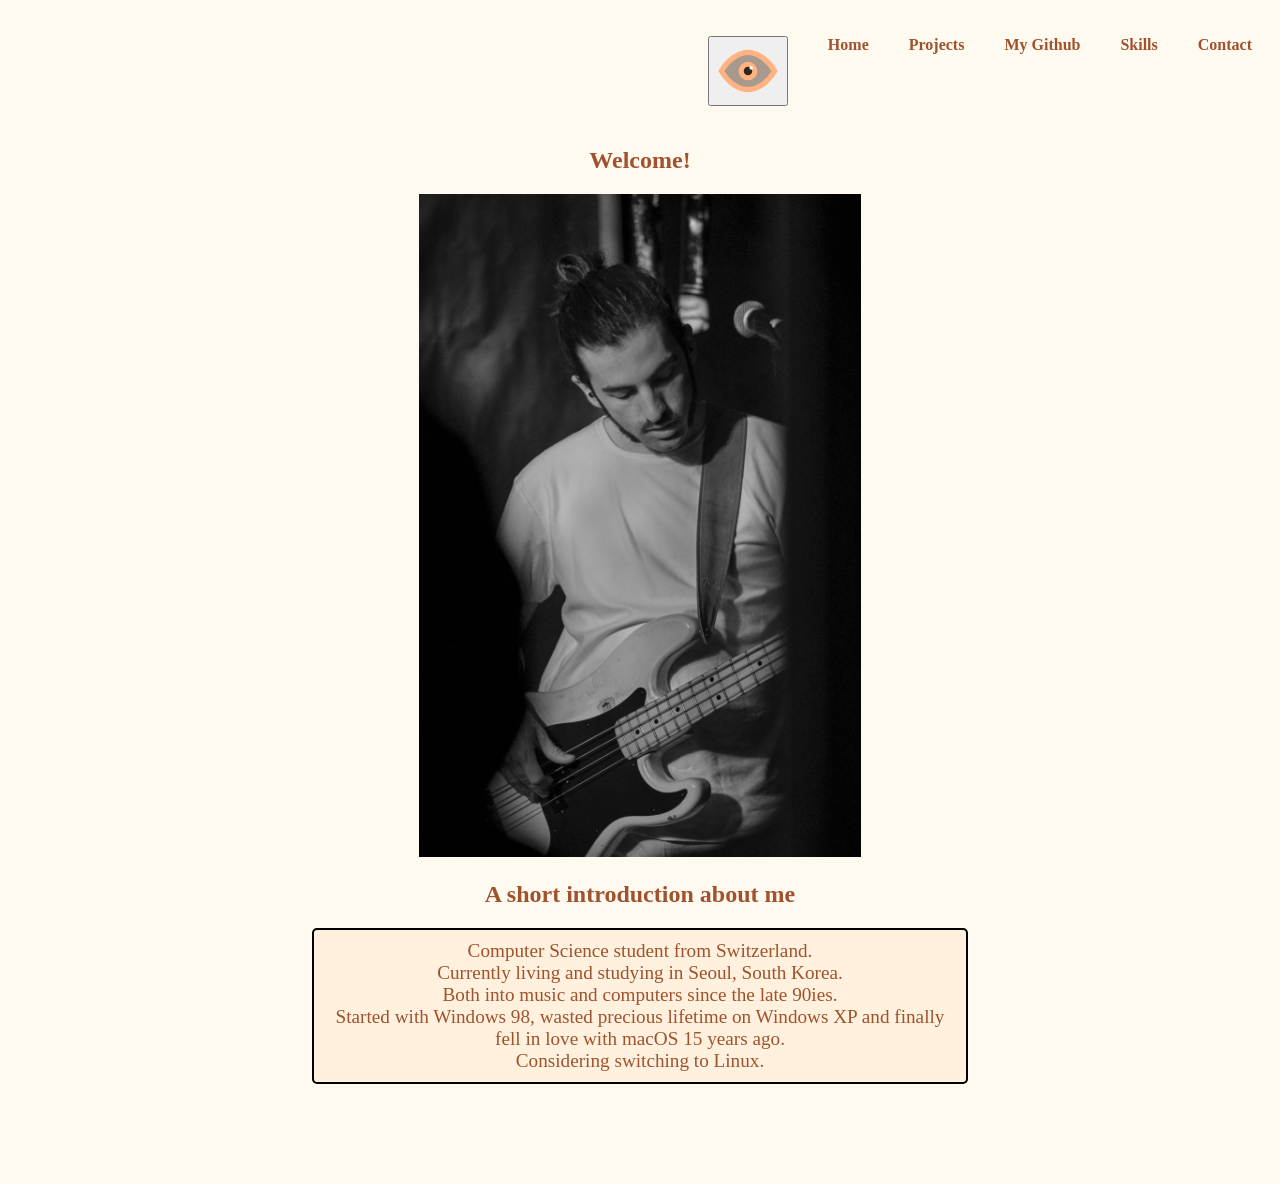
<file: index.html>
<!DOCTYPE html>
<html lang="en">

<head>
    <meta charset="UTF-8">
    <meta name="viewport" content="width=device-width, initial-scale=1.0">
    <title>The one and onle index HTML of my own portfolio website</title>
    <link rel="stylesheet" href="styles/styles.css">
    <script src="scripts/script.js"></script>


</head>

<body>
    <header>
        <nav>
            <ul>
                <li>
                    <button id="theme-toggle">
                        <!-- the eyey-shaped SVG graphics for the theme-switcher were generated by AI -->
                        <span class="icon-eye icon-eye-dark">
                            <!-- geschlossenes Auge (Dark Mode) -->
                            <!-- SVG hier einfügen -->
                             <svg width="64" height="64" viewBox="0 0 24 24" xmlns="http://www.w3.org/2000/svg">
                                <path d="M4 12C6.5 9 17.5 9 20 12" stroke="#a0522d" stroke-width="2.2" stroke-linecap="round"/>
                                <path d="M4 12C6.5 15 17.5 15 20 12" stroke="#a0522d" stroke-width="2.2" stroke-linecap="round" opacity="0.35"/>
                                
                                <!-- kleine verspielte Wimpern -->
                                <path d="M8 10L7 8M12 9V7M16 10L17 8" stroke="#a0522d" stroke-width="1.6" stroke-linecap="round"/>
                            </svg>
                        </span>
                    
                        <span class="icon-eye icon-eye-light">
                            <!-- geöffnetes Auge (Light Mode) -->
                            <!-- SVG hier einfügen -->
                             <svg class="eye-glow" width="64" height="64" viewBox="0 0 24 24" xmlns="http://www.w3.org/2000/svg">
                                <!-- Auge -->
                                <path d="M2 12C5 7 9 5 12 5C15 5 19 7 22 12C19 17 15 19 12 19C9 19 5 17 2 12Z"
                                        fill="#6b4f3d88" stroke="#ffb380" stroke-width="2"/>

                                <!-- Iris -->
                                <circle cx="12" cy="12" r="3.5" fill="#ffb380"/>
                                
                                <!-- Pupille -->
                                <circle cx="12" cy="12" r="1.6" fill="#2d251e"/>
                                
                                <!-- Glanz -->
                                <circle cx="13.2" cy="10.8" r="0.7" fill="white" opacity="0.9"/>
                            </svg>
                        </span>
                    </button>
                </li>
                <li><a href="index.html">Home</a></li>
                <li><a href="projects.html">Projects</a></li>
                <li><a href="myGithub.html">My Github</a></li>
                <li><a href="skills.html">Skills</a></li>
                <li><a href="contact.html">Contact</a></li>
            </ul>
        </nav>
    </header>

    <main>
        <section>
            <h1>Welcome!</h1>
            <img id="portrait-landing-page" src="images/HeroesTTO_Cuadro_17_kleiner.JPG"
                alt="a black and white photography of Benedict playing his 1978 Fender Precision Bass live in concert">
            <h2>A short introduction about me</h2>
            <p id="bio-landing-page"> Computer Science student from Switzerland. <br>
                Currently living and studying in Seoul, South Korea.<br>
                Both into music and computers since the late 90ies.<br>
                Started with Windows 98, wasted precious lifetime on Windows XP
                and finally fell in love with macOS 15 years ago. <br>
                Considering switching to Linux.
                </p>
            </section>
    </main>



</body>

</html>
</file>
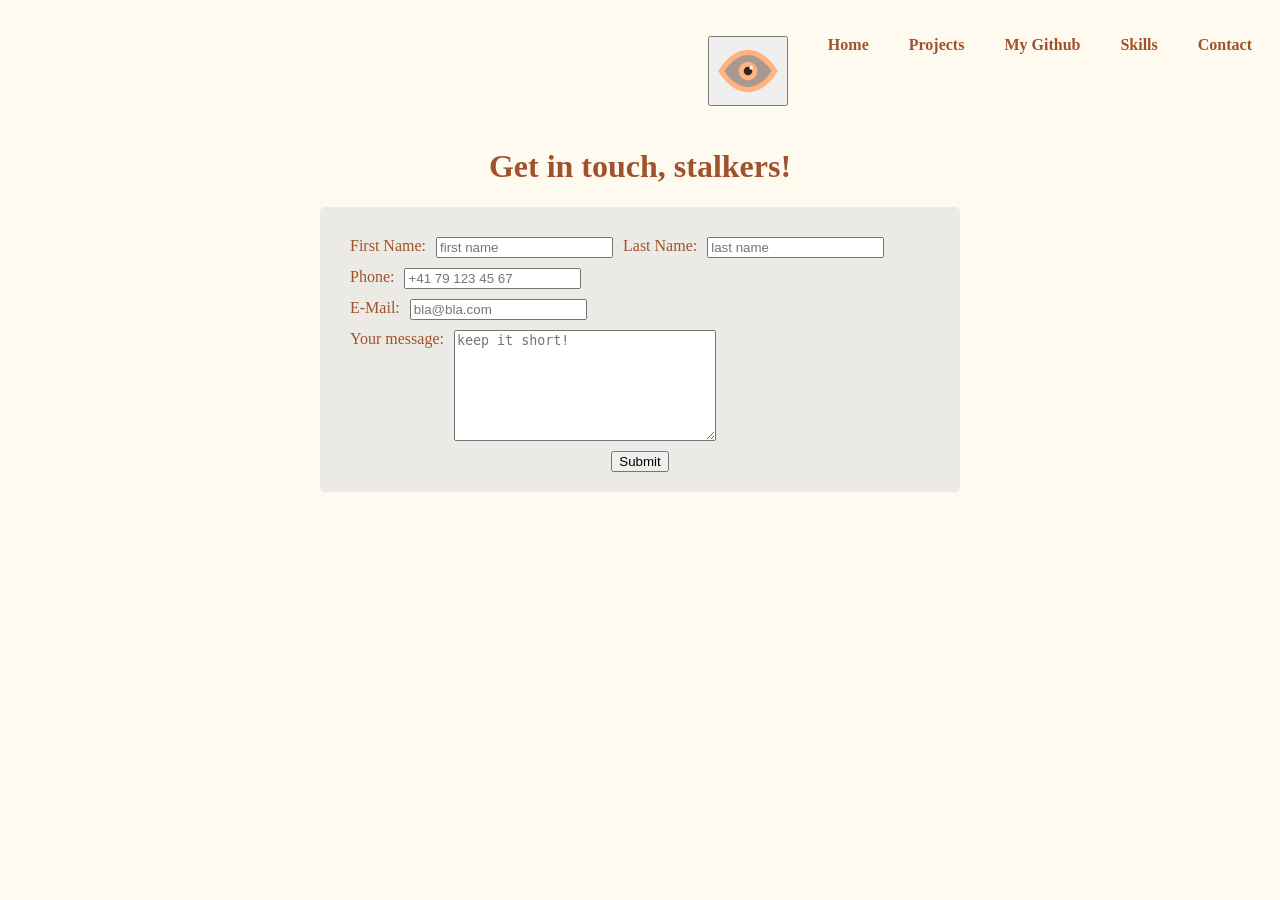
<file: contact.html>
<!DOCTYPE html>
<html lang="en">
<head>
    <meta charset="UTF-8">
    <meta name="viewport" content="width=device-width, initial-scale=1.0">
    <title>The Contact Page of my website</title>
    <link rel="stylesheet" href="styles/styles.css">
    <script src="scripts/script.js"></script>
    <meta name="viewport" content="width=device-width, initial-scale=1.0">
</head>
<body>
      <header>
        <nav>
            <ul> 
                <li>
                    <button id="theme-toggle">
                        <!-- the eyey-shaped SVG graphics for the theme-switcher were generated by AI -->
                        <span class="icon-eye icon-eye-dark">
                            <!-- geschlossenes Auge (Dark Mode) -->
                            <!-- SVG hier einfügen -->
                             <svg width="64" height="64" viewBox="0 0 24 24" xmlns="http://www.w3.org/2000/svg">
                                <path d="M4 12C6.5 9 17.5 9 20 12" stroke="#a0522d" stroke-width="2.2" stroke-linecap="round"/>
                                <path d="M4 12C6.5 15 17.5 15 20 12" stroke="#a0522d" stroke-width="2.2" stroke-linecap="round" opacity="0.35"/>
                                
                                <!-- kleine verspielte Wimpern -->
                                <path d="M8 10L7 8M12 9V7M16 10L17 8" stroke="#a0522d" stroke-width="1.6" stroke-linecap="round"/>
                            </svg>
                        </span>
                    
                        <span class="icon-eye icon-eye-light">
                            <!-- geöffnetes Auge (Light Mode) -->
                            <!-- SVG hier einfügen -->
                             <svg class="eye-glow" width="64" height="64" viewBox="0 0 24 24" xmlns="http://www.w3.org/2000/svg">
                                <!-- Auge -->
                                <path d="M2 12C5 7 9 5 12 5C15 5 19 7 22 12C19 17 15 19 12 19C9 19 5 17 2 12Z"
                                        fill="#6b4f3d88" stroke="#ffb380" stroke-width="2"/>

                                <!-- Iris -->
                                <circle cx="12" cy="12" r="3.5" fill="#ffb380"/>
                                
                                <!-- Pupille -->
                                <circle cx="12" cy="12" r="1.6" fill="#2d251e"/>
                                
                                <!-- Glanz -->
                                <circle cx="13.2" cy="10.8" r="0.7" fill="white" opacity="0.9"/>
                            </svg>
                        </span>
                    </button>
                </li>
                <li><a href="index.html">Home</a></li>
                <li><a href="projects.html">Projects</a></li>
                <li><a href="myGithub.html">My Github</a></li>
                <li><a href="skills.html">Skills</a></li>
                <li><a href="contact.html">Contact</a></li>
            </ul>
        </nav>
    </header>
        <main>
            <h1>Get in touch, stalkers!</h1>
            <form id="contact-form">
                <div class="contact-form-row">
                    <label for="first-name">First Name:</label>
                    <input type="text" name="first-name" required placeholder="first name">
                    <label for="last-name">Last Name:</label>
                    <input type="text" name="last-name" placeholder="last name">
                </div>

                <div class="contact-form-row">
                    <label for="phone">Phone:</label>
                    <input type="tel" name="phone" required pattern="[\d\s\-\+$$$$]{10,20}" placeholder="+41 79 123 45 67">
                </div>

                 <div class="contact-form-row">
                    <label for="email">E-Mail:</label>
                    <input type="email" name="email" required placeholder="bla@bla.com">
                </div>

                <div class="contact-form-row">
                     <label for="message">Your message:</label>
                    <textarea id="textarea-message" name="message" rows="7" cols="30" required minlength="2" maxlength="30" placeholder="keep it short!"></textarea>
                    
                </div>
                <button type="submit">Submit</button>

            </form>

        </main>
</body>
</html>
</file>
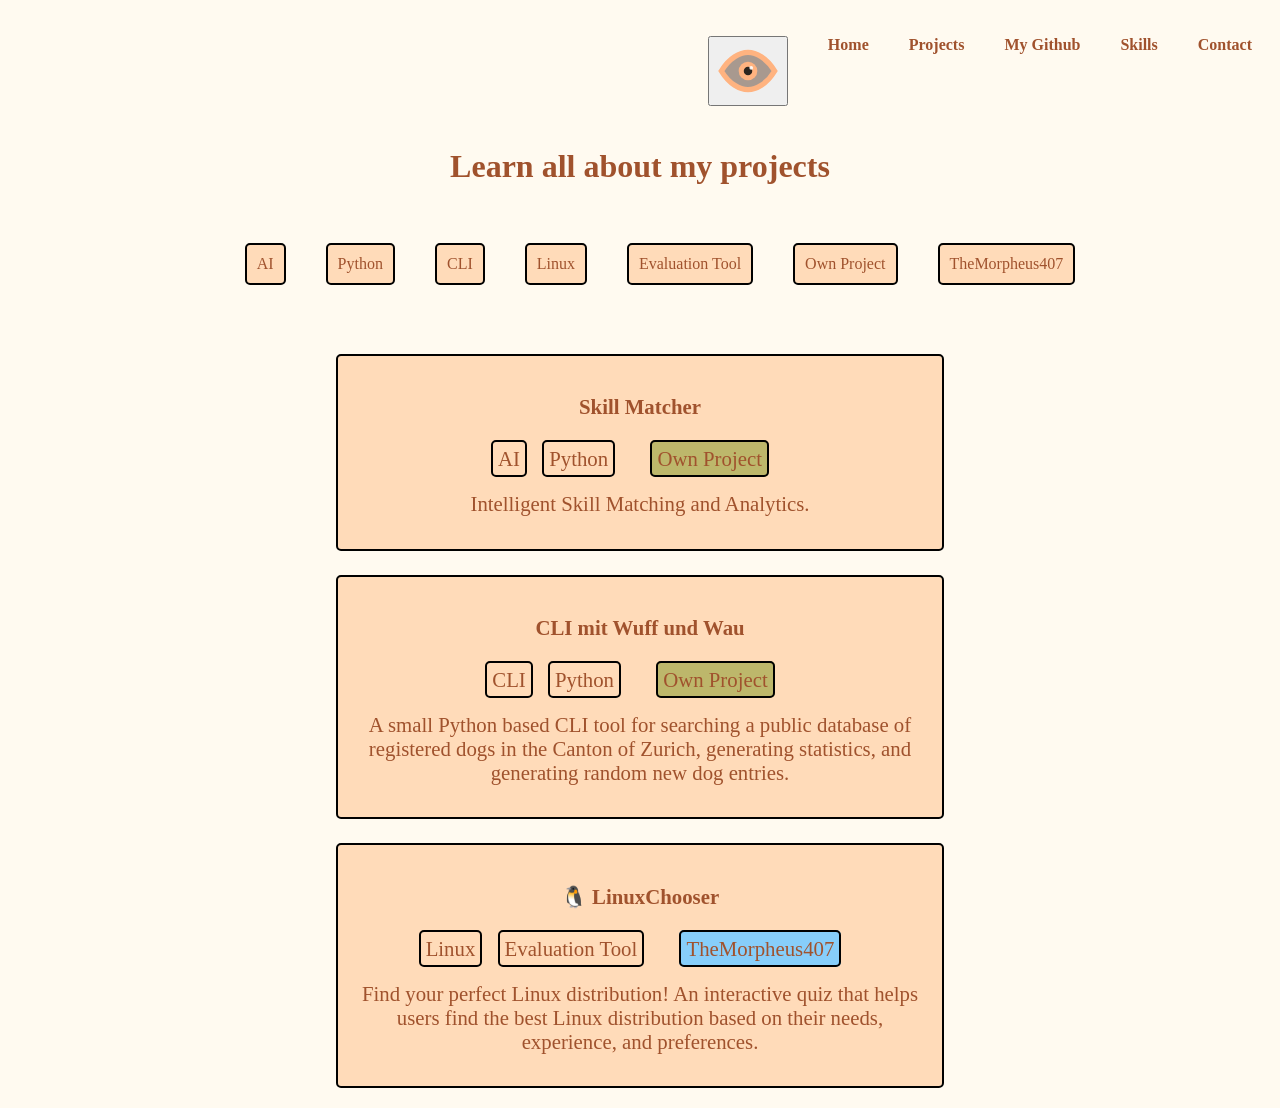
<file: projects.html>
<!DOCTYPE html>
<html lang="en">
<head>
    <meta charset="UTF-8">
    <meta name="viewport" content="width=device-width, initial-scale=1.0">
    <title>The projects</title>
    <link rel="stylesheet" href="styles/styles.css">
    <script src="scripts/script.js"></script>    
    <meta name="viewport" content="width=device-width, initial-scale=1.0">
</head>
<body>
      <header>
        <nav>
            <ul>
                 <li>
                    <button id="theme-toggle">
                       <!-- the eyey-shaped SVG graphics for the theme-switcher were generated by AI -->
                        <span class="icon-eye icon-eye-dark">
                            <!-- geschlossenes Auge (Dark Mode) -->
                            <!-- SVG hier einfügen -->
                             <svg width="64" height="64" viewBox="0 0 24 24" xmlns="http://www.w3.org/2000/svg">
                                <path d="M4 12C6.5 9 17.5 9 20 12" stroke="#a0522d" stroke-width="2.2" stroke-linecap="round"/>
                                <path d="M4 12C6.5 15 17.5 15 20 12" stroke="#a0522d" stroke-width="2.2" stroke-linecap="round" opacity="0.35"/>
                                
                                <!-- kleine verspielte Wimpern -->
                                <path d="M8 10L7 8M12 9V7M16 10L17 8" stroke="#a0522d" stroke-width="1.6" stroke-linecap="round"/>
                            </svg>
                        </span>
                    
                        <span class="icon-eye icon-eye-light">
                            <!-- geöffnetes Auge (Light Mode) -->
                            <!-- SVG hier einfügen -->
                             <svg class="eye-glow" width="64" height="64" viewBox="0 0 24 24" xmlns="http://www.w3.org/2000/svg">
                                <!-- Auge -->
                                <path d="M2 12C5 7 9 5 12 5C15 5 19 7 22 12C19 17 15 19 12 19C9 19 5 17 2 12Z"
                                        fill="#6b4f3d88" stroke="#ffb380" stroke-width="2"/>

                                <!-- Iris -->
                                <circle cx="12" cy="12" r="3.5" fill="#ffb380"/>
                                
                                <!-- Pupille -->
                                <circle cx="12" cy="12" r="1.6" fill="#2d251e"/>
                                
                                <!-- Glanz -->
                                <circle cx="13.2" cy="10.8" r="0.7" fill="white" opacity="0.9"/>
                            </svg>
                        </span>
                    </button>
                </li>
                <li><a href="index.html">Home</a></li>
                <li><a href="projects.html">Projects</a></li>
                <li><a href="myGithub.html">My Github</a></li>
                <li><a href="skills.html">Skills</a></li>
                <li><a href="contact.html">Contact</a></li>
            </ul>
        </nav>
    </header>

    <main>
        <h1>Learn all about my projects</h1>
        <nav class="filter-buttons-container">
            <ul>
                <li value="filter-AI">AI</li>
                <li value="filter-Python">Python</li>
                <li value="filter-CLI">CLI</li>
                <li value="filter-linux">Linux</li>
                <li value="filter-evaluation-tool">Evaluation Tool</li>
                <li value="filter-own">Own Project</li>
                <li value="filter-foreign">TheMorpheus407</li>
            </ul>
        </nav>
        <p class="filterIndicator"></p>
        <section>
            <section class="projects-container">
                <article class="project-card">
                    <header>
                        <h4>Skill Matcher</h4>
                        <span class="project-category-type">AI</span>
                        <span class="project-category-type">Python</span>
                        <span class="project-category-type" id="origin-own">Own Project</span>
                    </header>
                    <p>Intelligent Skill Matching and Analytics.</p>
                </article>
                 <article class="project-card">
                    <header>
                        <h4>CLI mit Wuff und Wau</h4>
                        <span class="project-category-type">CLI</span>
                        <span class="project-category-type">Python</span>
                        <span class="project-category-type" id="origin-own">Own Project</span>
                    </header>
                    <p>A small Python based CLI tool for searching a public database of registered dogs in the Canton of Zurich, generating statistics, and generating random new dog entries.</p>
                </article>

                <article class="project-card">
                    <header>
                        <h4>🐧 LinuxChooser</h4>
                        <span class="project-category-type">Linux</span>
                        <span class="project-category-type">Evaluation Tool</span>
                        <span class="project-category-type" id="origin-foreign">TheMorpheus407</span>
                    </header>
                    <p>Find your perfect Linux distribution! An interactive quiz that helps users find the best Linux distribution based on their needs, experience, and preferences.</p>
                </article>
            </section>
        </section>
    </main>
    
</body>
</html>
</file>
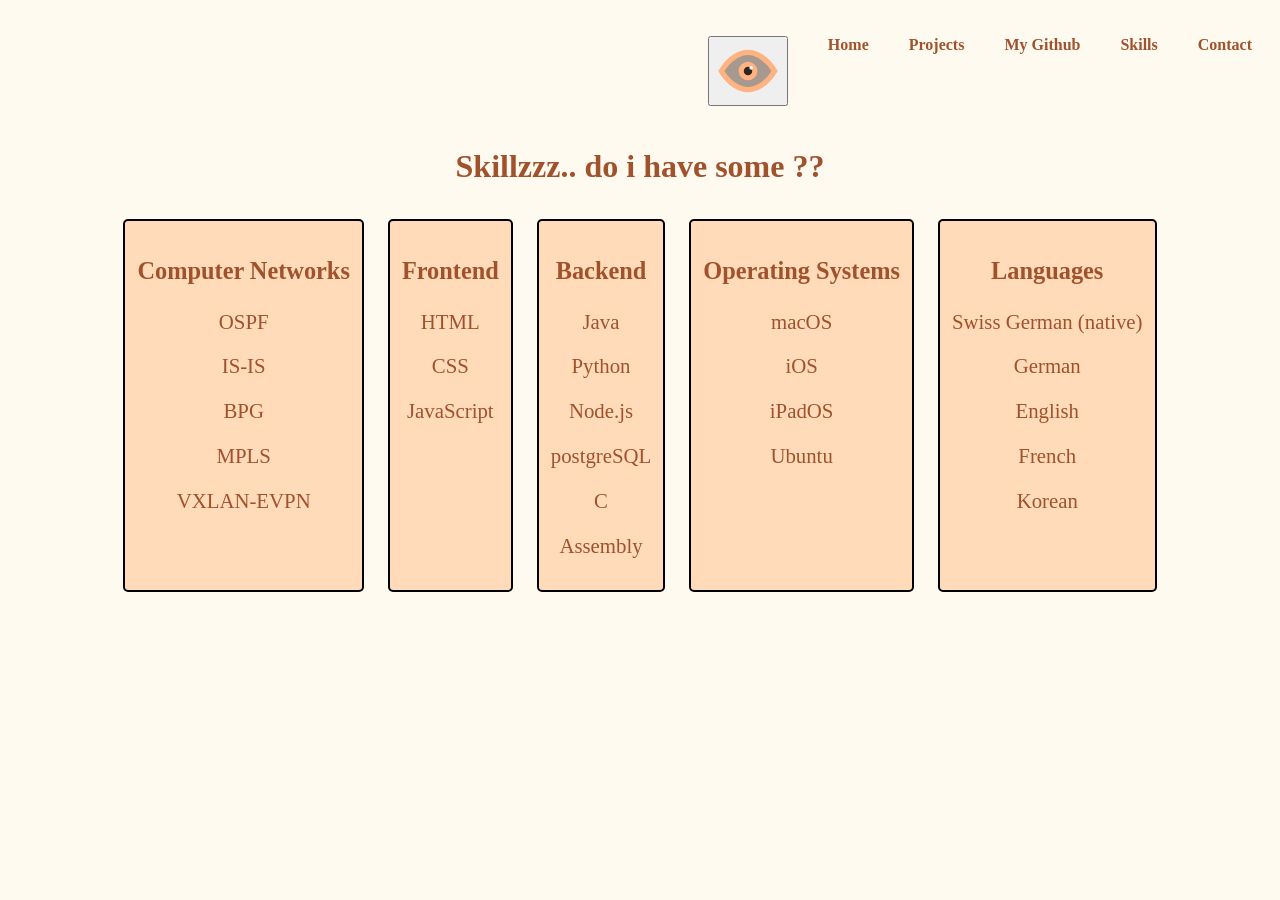
<file: skills.html>
<!DOCTYPE html>
<html lang="en">

<head>
    <meta charset="UTF-8">
    <meta name="viewport" content="width=device-width, initial-scale=1.0">
    <title>A deck of cards representing my skills</title>
    <link rel="stylesheet" href="styles/styles.css">
    <script src="scripts/script.js"></script>
    <meta name="viewport" content="width=device-width, initial-scale=1.0">

</head>

<body>
    <header>
        <nav>
            <ul>
                <li>
                    <button id="theme-toggle">
                        <!-- the eyey-shaped SVG graphics for the theme-switcher were generated by AI -->
                        <span class="icon-eye icon-eye-dark">
                            <!-- geschlossenes Auge (Dark Mode) -->
                            <!-- SVG hier einfügen -->
                             <svg width="64" height="64" viewBox="0 0 24 24" xmlns="http://www.w3.org/2000/svg">
                                <path d="M4 12C6.5 9 17.5 9 20 12" stroke="#a0522d" stroke-width="2.2" stroke-linecap="round"/>
                                <path d="M4 12C6.5 15 17.5 15 20 12" stroke="#a0522d" stroke-width="2.2" stroke-linecap="round" opacity="0.35"/>
                                
                                <!-- kleine verspielte Wimpern -->
                                <path d="M8 10L7 8M12 9V7M16 10L17 8" stroke="#a0522d" stroke-width="1.6" stroke-linecap="round"/>
                            </svg>
                        </span>
                    
                        <span class="icon-eye icon-eye-light">
                            <!-- geöffnetes Auge (Light Mode) -->
                            <!-- SVG hier einfügen -->
                             <svg class="eye-glow" width="64" height="64" viewBox="0 0 24 24" xmlns="http://www.w3.org/2000/svg">
                                <!-- Auge -->
                                <path d="M2 12C5 7 9 5 12 5C15 5 19 7 22 12C19 17 15 19 12 19C9 19 5 17 2 12Z"
                                        fill="#6b4f3d88" stroke="#ffb380" stroke-width="2"/>

                                <!-- Iris -->
                                <circle cx="12" cy="12" r="3.5" fill="#ffb380"/>
                                
                                <!-- Pupille -->
                                <circle cx="12" cy="12" r="1.6" fill="#2d251e"/>
                                
                                <!-- Glanz -->
                                <circle cx="13.2" cy="10.8" r="0.7" fill="white" opacity="0.9"/>
                            </svg>
                        </span>
                    </button>
                </li>
                <li><a href="index.html">Home</a></li>
                <li><a href="projects.html">Projects</a></li>
                <li><a href="myGithub.html">My Github</a></li>
                <li><a href="skills.html">Skills</a></li>
                <li><a href="contact.html">Contact</a></li>
            </ul>
        </nav>
    </header>
    <main>
        <h1>Skillzzz.. do i have some ?? </h1>
        <section class="skills-container">

            <article class="skill-card">
                <h3>Computer Networks</h3>
                <p>OSPF</p>
                <p>IS-IS</p>
                <p>BPG</p>
                <p>MPLS</p>
                <p>VXLAN-EVPN</p>
            </article>

            <article class="skill-card">
                <h3>Frontend</h3>
                <p>HTML</p>
                <p>CSS</p>
                <p>JavaScript</p>
            </article>

            <article class="skill-card">
                <h3>Backend</h3>
                <p>Java</p>
                <p>Python</p>
                <p>Node.js</p>
                <p>postgreSQL</p>
                <p>C</p>
                <p>Assembly</p>
            </article>

            <article class="skill-card">
                <h3>Operating Systems</h3>
                <p>macOS</p>
                <p>iOS</p>
                <p>iPadOS</p>
                <p>Ubuntu</p>
            </article>

            <article class="skill-card">
                <h3>Languages</h3>
                <p>Swiss German (native)</p>
                <p>German</p>
                <p>English</p>
                <p>French</p>
                <p>Korean</p>
            </article>



        </section>
    </main>


</body>

</html>
</file>
<file: styles/styles.css>
:root {
    --bg-color: floralwhite;
    --text-color: sienna;
    --card-bg: #ffd4acce;
    --profile-bg: #fff1dd;
    --form-bg: rgba(211, 211, 211, 0.438);
    --biotext-bg: #fff1dd;
}


/* überschreibt aktuell in der Nacht den Switch auf hell*/
/* @media(prefers-color-scheme:dark){
    :root {
    --bg-color: #2d251e;          
    --text-color: #ffb380;        
    --card-bg: #6b4f3dcc;         
    --profile-bg:rgba(80, 70, 60, 1);
    --form-bg: rgba(80, 70, 60, 1);  
    --biotext-bg: rgba(80, 70, 60, 1);
    }
} */


[color-scheme = dark]:root {
    --bg-color: #2d251e;          
    --text-color: #ffb380;        
    --card-bg: #6b4f3dcc; 
    --profile-bg:rgba(80, 70, 60, 1);
    --form-bg: rgba(80, 70, 60, 1); 
    --biotext-bg: rgba(80, 70, 60, 1);
    }


body {
    background-color: var(--bg-color);
    font-family: 'Zurich';
}

nav > ul {
    display: flex;
    justify-content: flex-end
}

nav > ul > li {
    margin: 20px;
    list-style-type: none;
}

nav > ul > li a {
    text-decoration: none;
    color: var(--text-color);
    font-weight: bold;
}

main {
    color: var(--text-color);
    text-align: center;
}

#portrait-landing-page {
    width: 35%;
}

#bio-landing-page {
    font-size: 1.2em;
    display: flex;
    max-width: 50%;
    margin: 0 auto;
    margin-bottom: 100px;
    background-color: var(--biotext-bg);
    border: 2px solid black;
    border-radius: 5px;
    padding: 10px;
    
}

.filter-buttons-container{
    display: flex;
    justify-content: center;
}

.filter-buttons-container > ul > li{
    background: var(--card-bg);
    border: 2px solid black;
    border-radius: 5px;
    padding: 10px;
}

.filter-buttons-container > ul > li:hover{
    transform: scale(1.15);
}



.projects-container{
    display: flex;
    flex-direction: column;
}


.project-card{
    background: var(--card-bg);
    border: 2px solid black;
    border-radius: 5px;
    margin: 12px;
    padding: 12px;
    font-size: 1.3em;
}

.project-card:hover{
    transform: scale(1.05);
}

.project-category-type{
    border: 2px solid black;
    border-radius: 5px;
    padding: 5px;
    margin: 5px;
}

#origin-own{
    background-color:darkkhaki;
    border-radius: 5px;
    padding: 5px;
    margin: 25px;
}

#origin-foreign{
    background-color:lightskyblue;
    border-radius: 5px;
    padding: 5px;
    margin: 25px;
}

.git-profile{
    background: var(--profile-bg);
    border: 2px solid black;
    border-radius: 5px;
    margin: 12px;
    padding: 12px;
    font-size: 1.3em;
    max-width: 100%;

}

.filterIndicator{
    font-size: 1.3em;
}

.hidden{
    display: none;
}


.skills-container {
    display: flex;
    flex-direction: column;
    justify-content: flex-start;
}

.skill-card {
    background: var(--card-bg);
    border: 2px solid black;
    border-radius: 5px;
    margin: 12px;
    padding: 12px;
    font-size: 1.3em;
}

.skill-card:hover{
    transform: scale(1.075);
}

#contact-form {
    background-color: var(--form-bg);
    border-radius: 5px;
    padding: 20px;
    max-width: 600px;
    margin: 0 auto;
}

.contact-form-row{
    display: flex;
    flex-direction: column;
    gap: 10px;
    margin: 10px 0;
} 

@media((min-width: 481px) and (max-width: 768px)){
    .contact-form-row{
        display: flex;
        flex-direction: row;
        gap: 10px;
        margin: 10px;
}

.skills-container{
    display: flex;
    flex-direction: row;
    justify-content:center;
    
}

.skill-card{
    margin: 6px;
    }

.projects-container{
    display: flex;
    flex-direction: column;
    margin: 0 auto;
    max-width:  75%;
}

}

@media(min-width: 769px){
    .contact-form-row{
        display: flex;
        flex-direction: row;
        gap: 10px;
        margin: 10px;
}

.skills-container{
    display: flex;
    flex-direction: row;
    justify-content: center;
}

.projects-container{
    display: flex;
    flex-direction: column;
    margin: 0 auto;
    max-width: 50%;
}
    
}
</file>
